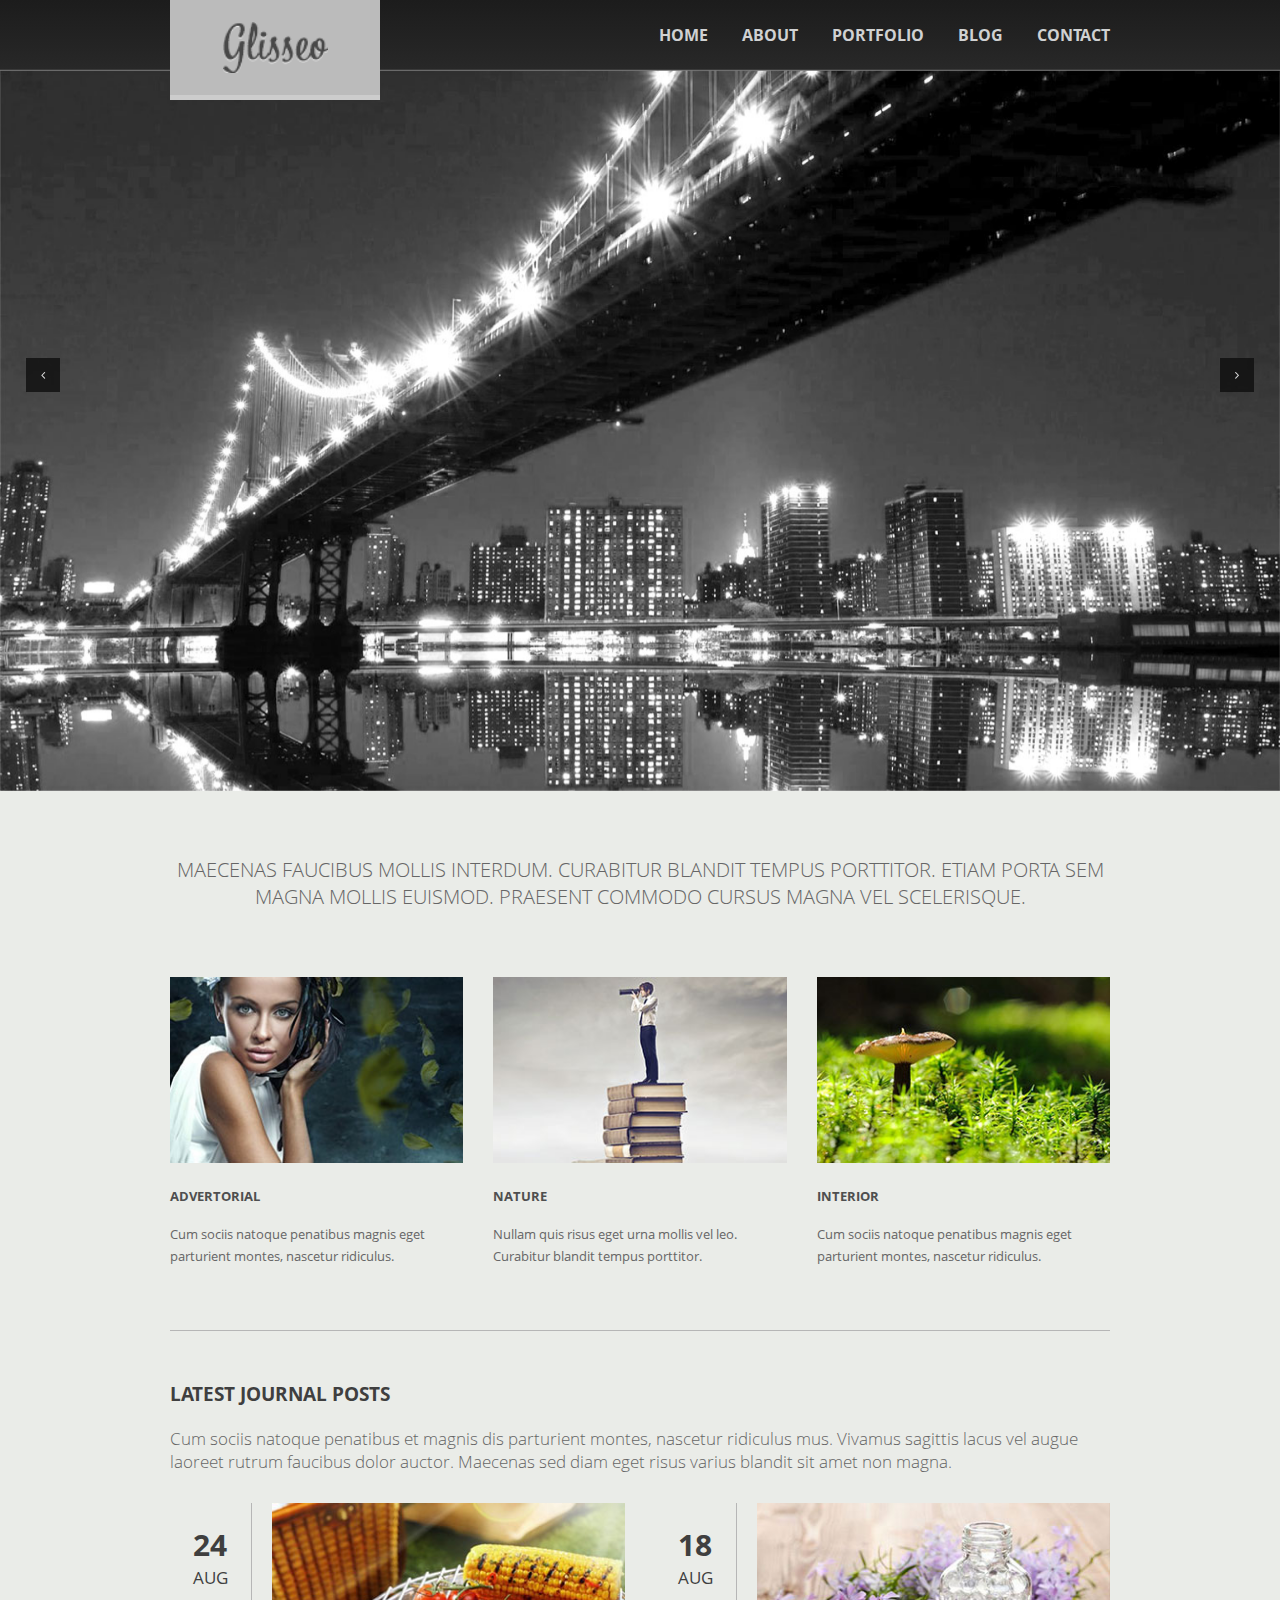
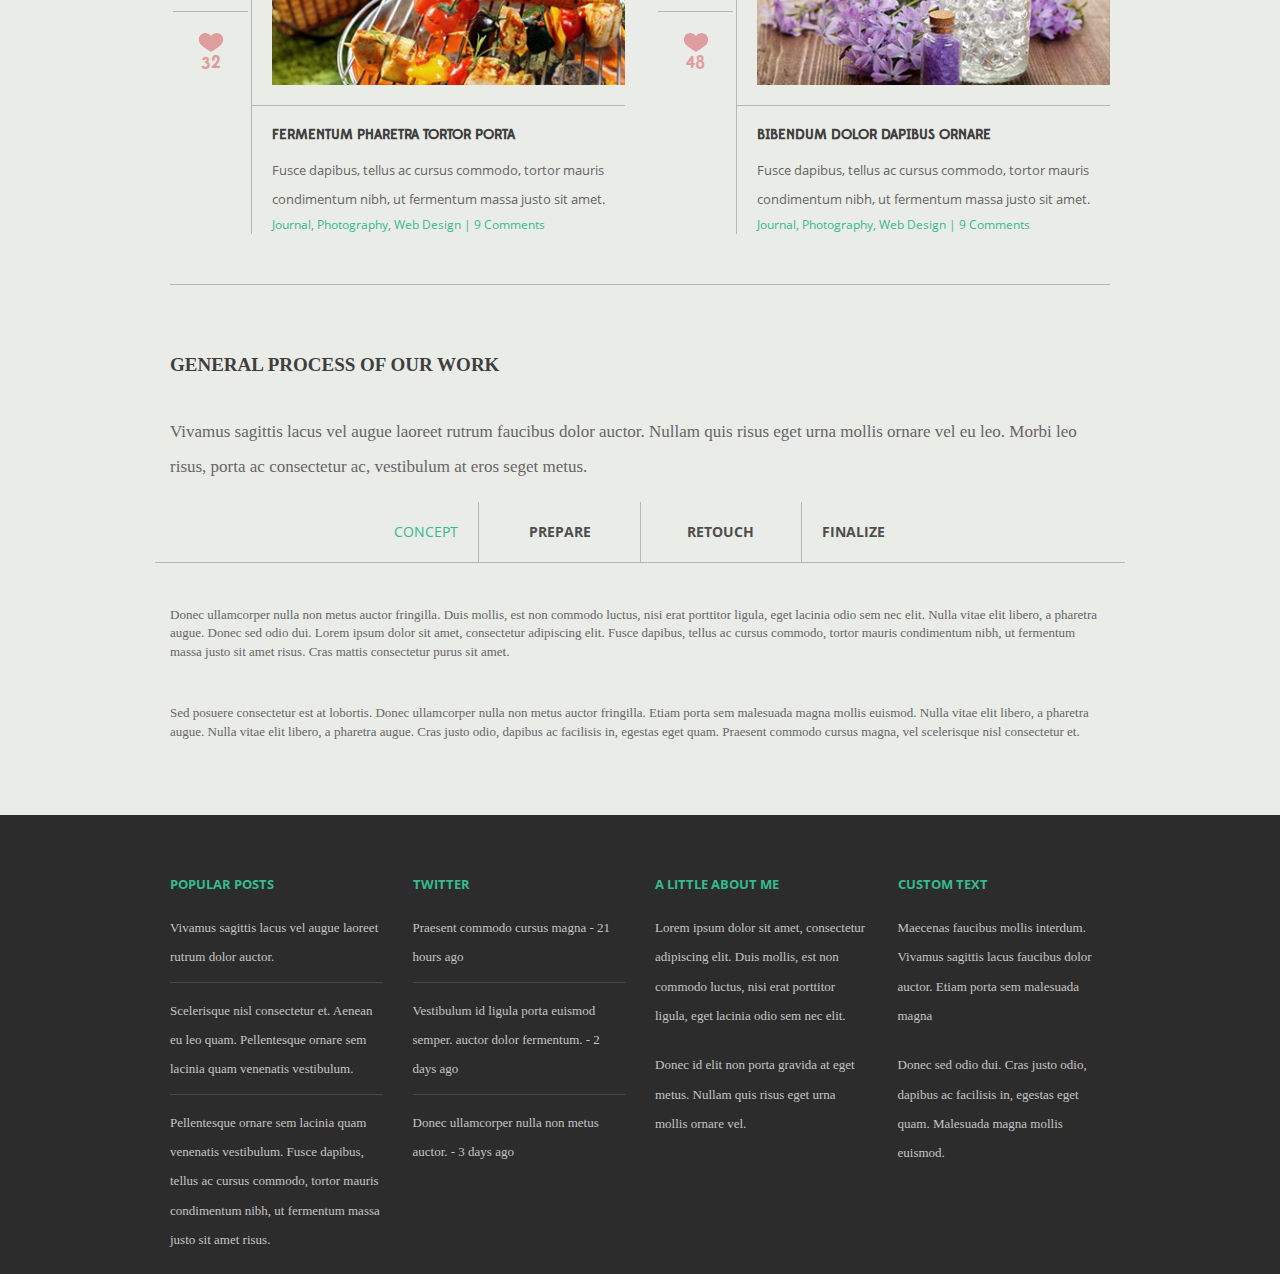
<file: index.html>
<!DOCTYPE html>
<!--[if lt IE 7]><html lang="ru" class="lt-ie9 lt-ie8 lt-ie7"><![endif]-->
<!--[if IE 7]><html lang="ru" class="lt-ie9 lt-ie8"><![endif]-->
<!--[if IE 8]><html lang="ru" class="lt-ie9"><![endif]-->
<!--[if gt IE 8]><!-->
<!--<![endif]-->
<html lang="en">
 <head>
<meta charset="utf-8" />
	<title>Заголовок</title>
	<meta name="description" content="" />
	<meta http-equiv="X-UA-Compatible" content="IE=edge" />
	<meta name="viewport" content="width=device-width, initial-scale=1.0" />
	<link rel="shortcut icon" href="favicon.png" />
	<link rel="stylesheet" href="libs/bootstrap/bootstrap-grid-3.3.1.min.css" />
	<link rel="stylesheet" href="libs/font-awesome-4.2.0/css/font-awesome.min.css" />
	<link rel="stylesheet" href="libs/fancybox/jquery.fancybox.css" />
	<link rel="stylesheet" href="libs/owl-carousel/owl.carousel.css" />
	<link rel="stylesheet" href="libs/countdown/jquery.countdown.css" />
	<link rel="stylesheet" href="css/fonts.css" />
	<link rel="stylesheet" href="css/style.css" />
	<link rel="stylesheet" href="css/media.css" />

	<!-- [if lt IE 9]> <script src="//html5shiv.googlecode.com/svn/
	trunk/html5.js"></script> <![endif]-->

</head>
<body>
	<header>
		<nav class="top_line">
			<div class="container">
				<div class="row">
					<div class="col-md-12">
						<div class="logo_wr">
							<img src="img/logo.png" alt="alt" class="logo">
						</div>
						<button class="main_mnu_btn">
								<i class="fa fa-bars"></i>
						</button>
						<ul class="mnu_items">
							<li class="mnu_item item_btn"><a href="#">home</a></li>
							<li class="mnu_item item_btn"><a href="#">about</a></li>
							<li class="mnu_item item_btn">
								<a href="#">portfolio</a>
								<ul class="sum_mnu_items">
									<li class="sum_mnu_item">
										<a class="sub_menu_link" href="#">portfolio I</a></li>
									<li class="sum_mnu_item">
										<a class="sub_menu_link" href="#">portfolio II</a></li>
									<li class="sum_mnu_item">
										<a class="sub_menu_link" href="#">portfolio post I</a>
									</li>
									<li class="sum_mnu_item">
										<a class="sub_menu_link" href="#">portfolio post II</a>
									</li>
								</ul>
							</li>
							<li class="mnu_item item_btn"><a href="#">blog</a></li>
							<li class="mnu_item item_btn"><a href="#">contact</a></li>
						</ul>
					</div>
				</div>
			</div>
		</nav>
		<div class="slider_container">
			<div class="next_button"><i class="fa fa-angle-right"></i></div>
			<div class="prev_button"><i class="fa fa-angle-left"></i></div>
			<div class="carousel">
				<div class="slide_item"><img src="img/bridge.jpg" alt=""></div>
				<div class="slide_item"><img src="img/bridge.jpg" alt=""></div>
				<div class="slide_item"><img src="img/bridge.jpg" alt=""></div>
				<div class="slide_item"><img src="img/bridge.jpg" alt=""></div>
			</div>
		</div>
	</header>
	<section class="main_top">
		<div class="container">
			<div class="row">
				<div class="col-md-12">
					<h2>Maecenas faucibus mollis interdum. Curabitur blandit tempus porttitor. Etiam porta sem  magna mollis euismod. Praesent commodo cursus magna vel scelerisque.</h2>
				</div>
			</div>
		</div>
	</section>
	<section class="main_cnt">
		<div class="container">
			<div class="row">
				<div class="col-md-4">
					<div class="left_content">
						<img src="img/girl.jpg"  alt="">
						<p class="main_cnt_up">
							advertorial
						</p>
						<p>
							Cum sociis natoque penatibus magnis eget parturient montes, nascetur ridiculus.
						</p>
					</div>
				</div>
				<div class="col-md-4">
					<div class="center_content">
						<img src="img/boy.jpg"  alt="">
						<p class="main_cnt_up">
							nature
						</p>
						<p>
							Nullam quis risus eget urna mollis vel leo. Curabitur blandit tempus porttitor.
						</p>
					</div>
				</div>
				<div class="col-md-4">
					<div class="right_content">
						<img src="img/grib.jpg"  alt="">
						<p class="main_cnt_up">
							interior
						</p>
						<p>
							Cum sociis natoque penatibus magnis eget parturient montes, nascetur ridiculus.
						</p>
					</div>
				</div>
				<div class="col-md-12">
					<div class="line"></div>
				</div>
			</div>
		</div>
	</section>
	<section class="journal">
		<div class="container">
			<div class="row">
				<div class="col-md-12">
					<div class="journal_txt">
						<h2>Latest journal Posts</h2>
						<p>
							Cum sociis natoque penatibus et magnis dis parturient montes, nascetur ridiculus mus. Vivamus sagittis lacus vel augue laoreet rutrum faucibus dolor auctor. Maecenas sed diam eget risus varius blandit sit amet non magna.
						</p>
					</div>
				</div>
			</div>
			<div class="row">
				<div class="col-md-1">
					<div class="like_date">
						<div class="date">
								<span class="date_number">24</span> <br> aug
						</div>
						<div class="like">
							<span class="heart">
								<img src="img/heart.png" alt=""><br>
							</span>
							<span class="cnt">32</span>
						</div>
					</div>
				</div>
				<div class="col-md-5">
					<div class="left_blog">
						<div class="img_blog">
							<img src="img/corn.jpg" alt="">
						</div>
						<div class="content_blog">
							<h4>Fermentum Pharetra Tortor Porta</h4>
							<p>
								Fusce dapibus, tellus ac cursus commodo, tortor mauris condimentum nibh, ut fermentum massa justo sit amet.
							</p>
							<span class="small">
								Journal, Photography, Web Design | 9 Comments
							</span>
						</div>
					</div>
				</div>
				<div class="col-md-1">
					<div class="like_date">
						<div class="date">
							<span class="date_number">18</span> <br> aug
						</div>
						<div class="like">
							<span class="heart">
								<img src="img/heart.png" alt=""><br>
							</span>
							<span class="cnt">48</span>
						</div>
					</div>
				</div>
				<div class="col-md-5">
					<div class="right_blog">
						<div class="img_blog">
							<img src="img/flowers.jpg" alt="">
						</div>
						<div class="content_blog">
							<h4>
								BIBENDUM DOLOR DAPIBUS ORNARE
							</h4>
							<p>
							Fusce dapibus, tellus ac cursus commodo, tortor mauris condimentum nibh, ut fermentum massa justo sit amet.
							</p>
							<span class="small">
								Journal, Photography, Web Design | 9 Comments
							</span>
						</div>
					</div>
				</div>
			</div>
			<div class="row">
				<div class="col-md-12">
					<div class="line"></div>
				</div>
			</div>
		</div>
	</section>
	<section class="general_of_works">
		<div class="container">
			<div class="row">
				<div class="col-md-12">
					<h2>
						general process of our work
					</h2>
					<p>
						Vivamus sagittis lacus vel augue laoreet rutrum faucibus dolor auctor. Nullam quis risus eget urna mollis ornare vel eu leo. Morbi leo risus, porta ac consectetur ac, vestibulum at eros seget metus.
					</p>
				</div>
			</div>
			<div class="row">
				<div class="col-md-4 reset">
					<div class="concept"><a href="#" class="active">concept</a></div>
				</div>
				<div class="col-md-2 reset">
					<div class="prepare"><a href="#">prepare</a></div>
				</div>
				<div class="col-md-2 reset">
					<div class="retouch"><a href="#">retouch</a></div>
				</div>
				<div class="col-md-4 reset">
					<div class="finalize"><a href="#">finalize</a></div>
				</div>
			</div>
		</div>
	</section>
	<section class="content_foot">
		<div class="container">
			<div class="row">
				<div class="col-md-12">
					<p>
						Donec ullamcorper nulla non metus auctor fringilla. Duis mollis, est non commodo luctus, nisi erat porttitor ligula, eget lacinia odio sem nec elit. Nulla vitae elit libero, a pharetra augue. Donec sed odio dui. Lorem ipsum dolor sit amet, consectetur adipiscing elit. Fusce dapibus, tellus ac cursus commodo, tortor mauris condimentum nibh, ut fermentum massa justo sit amet risus. Cras mattis consectetur purus sit amet.
					</p>
					<p>
						Sed posuere consectetur est at lobortis. Donec ullamcorper nulla non metus auctor fringilla. Etiam porta sem malesuada magna mollis euismod. Nulla vitae elit libero, a pharetra augue. Nulla vitae elit libero, a pharetra augue. Cras justo odio, dapibus ac facilisis in, egestas eget quam. Praesent commodo cursus magna, vel scelerisque nisl consectetur et.
					</p>
				</div>
			</div>
		</div>
	</section>
	<footer class="down_footer">
		<div class="container">
			<div class="row">
				<div class="col-md-3">
					<h4>Popular Posts</h4>
					<p class="line_txt">
						Vivamus sagittis lacus vel augue laoreet rutrum dolor auctor.
					</p>
					<p class="line_txt">
						Scelerisque nisl consectetur et. Aenean eu leo quam. Pellentesque ornare sem lacinia quam venenatis vestibulum.
					</p>
					<p>
						Pellentesque ornare sem lacinia quam venenatis vestibulum. Fusce dapibus, tellus ac cursus commodo, tortor mauris condimentum nibh, ut fermentum massa justo sit amet risus.
					</p>
				</div>
				<div class="col-md-3">
					<h4>Twitter</h4>
					<p class="line_txt">
						Praesent commodo cursus magna - 21 hours ago
					</p>
					<p class="line_txt">
						Vestibulum id ligula porta euismod semper. auctor dolor fermentum. - 2 days ago
					</p>
					<p>
						Donec ullamcorper nulla non metus auctor. - 3 days ago
					</p>
				</div>
				<div class="col-md-3">
					<h4>A little about me</h4>
					<p>
						Lorem ipsum dolor sit amet, consectetur adipiscing elit. Duis mollis, est non commodo luctus, nisi erat porttitor ligula, eget lacinia odio sem nec elit.
					</p>
					<p>
						Donec id elit non porta gravida at eget metus. Nullam quis risus eget urna mollis ornare vel.
					</p>
				</div>
				<div class="col-md-3">
					<h4>Custom Text</h4>
					<p>
						Maecenas faucibus mollis interdum. Vivamus sagittis lacus  faucibus dolor auctor. Etiam porta sem malesuada magna
					</p>
					<p>
						Donec sed odio dui. Cras justo odio, dapibus ac facilisis in, egestas eget quam. Malesuada magna mollis euismod.
					</p>
				</div>
			</div>
		</div>
	</footer>
	<!--[if lt IE 9]>
	<script src="libs/html5shiv/es5-shim.min.js"></script>
	<script src="libs/html5shiv/html5shiv.min.js"></script>
	<script src="libs/html5shiv/html5shiv-printshiv.min.js"></script>
	<script src="libs/respond/respond.min.js"></script>
	<![endif]-->
<script src="libs/jquery/jquery-1.11.1.min.js"></script>
	<script src="libs/jquery-mousewheel/jquery.mousewheel.min.js"></script>
	<script src="libs/fancybox/jquery.fancybox.pack.js"></script>
	<script src="libs/waypoints/waypoints-1.6.2.min.js"></script>
	<script src="libs/scrollto/jquery.scrollTo.min.js"></script>
	<script src="libs/owl-carousel/owl.carousel.min.js"></script>
	<script src="libs/countdown/jquery.plugin.js"></script>
	<script src="libs/countdown/jquery.countdown.min.js"></script>
	<script src="libs/countdown/jquery.countdown-ru.js"></script>
	<script src="libs/landing-nav/navigation.js"></script>
	<script src="js/common.js"></script>
	<!-- Yandex.Metrika counter --><!-- /Yandex.Metrika counter -->
	<!-- Google Analytics counter --><!-- /Google Analytics counter -->
</body>
</html>
</file>
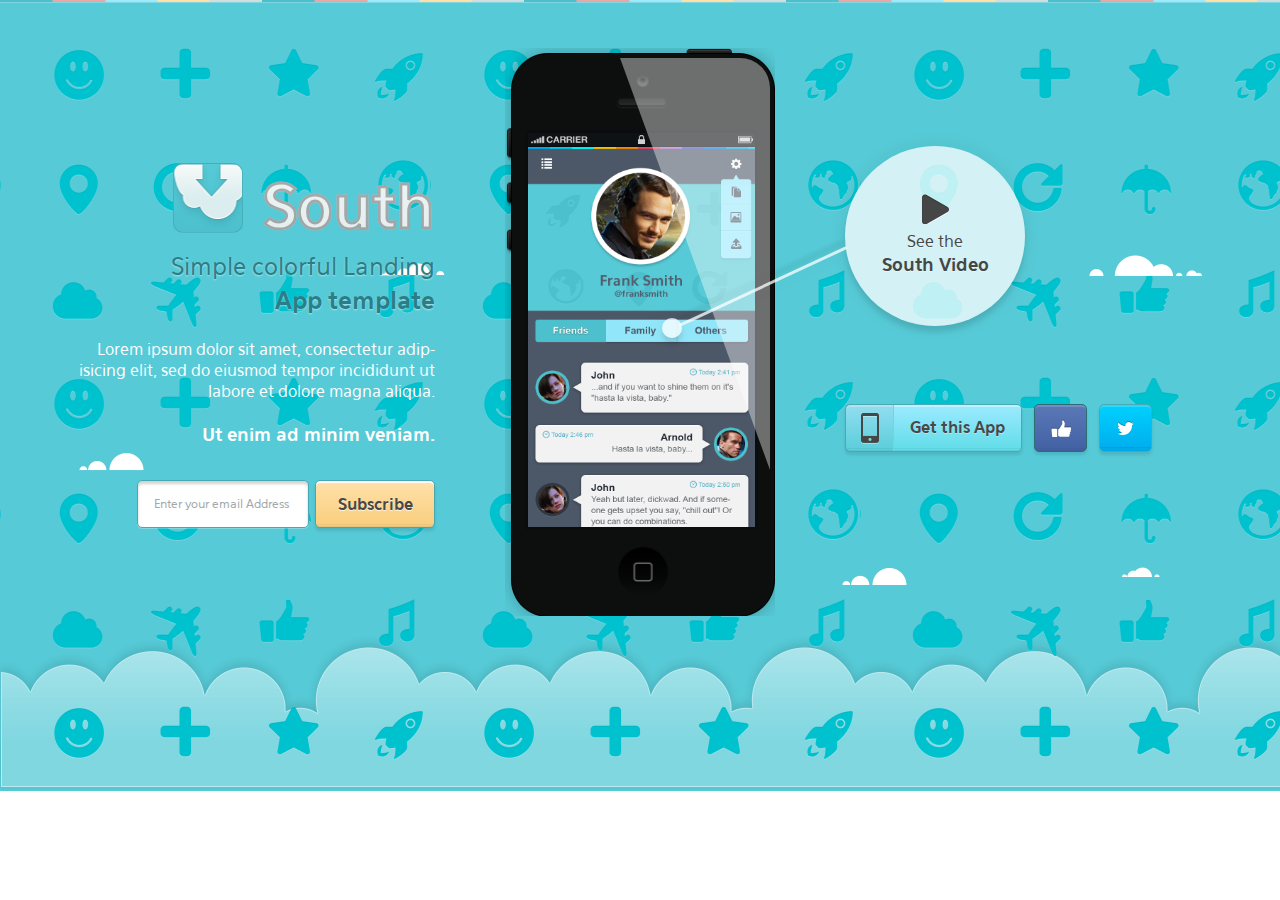
<file: mob_site/index.html>
<!DOCTYPE html>
<!--[if lt IE 7]><html lang="ru" class="lt-ie9 lt-ie8 lt-ie7"><![endif]-->
<!--[if IE 7]><html lang="ru" class="lt-ie9 lt-ie8"><![endif]-->
<!--[if IE 8]><html lang="ru" class="lt-ie9"><![endif]-->
<!--[if gt IE 8]><!-->
<html lang="ru">
<!--<![endif]-->
<head>
	<meta charset="utf-8" />
	<title>Заголовок</title>
	<meta name="description" content="" />
	<meta http-equiv="X-UA-Compatible" content="IE=edge" />
	<meta name="viewport" content="width=device-width, initial-scale=1.0" />
	<link rel="shortcut icon" href="favicon.png" />
	<link rel="stylesheet" href="libs/font-awesome-4.2.0/css/font-awesome.min.css" />
	<link rel="stylesheet" href="css/my_grid.css">
	<link rel="stylesheet" href="css/fonts.css" />
	<link rel="stylesheet" href="css/main.css" />
	<link rel="stylesheet" href="css/media.css" />
</head>
<body>
	<header class="top_head clearfix">
		<div class="top_line"></div>
		<div class="header_content_box">
			<div class="container">
				<div class="row clearfix">
					<div class="col-md-4">
						<div class="text_header clearfix">
							<h1>
								South
							</h1>
							<a href="#" class="dwn_box"></a>
						</div>
						<div class="header_descr">
							<h3>Simple colorful Landing</h3>
							<span>App template</span>
							<p>Lorem ipsum dolor sit amet, consectetur adip- isicing elit, sed do eiusmod tempor incididunt ut labore et dolore magna aliqua. </p>
							<div class="minim">
								Ut enim ad minim veniam.
							</div>
						</div>
						<form action="#" name="form" class="my_form clearfix">
							<input type="submit" value="Subscribe">
							<input type="text" placeholder="Enter your email Address">
						</form>
					</div>
					<div class="col-md-4">
						<div class="iphone_wr">
							<div class="glade_wr">
								<div class="glade"></div>
							</div>
							<div class="phone_content">
								<img src="img/app_img.jpg" alt="">
							</div>
						</div>
					</div>
					<div class="col-md-4">
						<a href="#" class="big_circle">
							<span class="wr_spans">
								<span class="play"></span><br>
								<span class="go_play">
									See the
								</span><br>
								<span class="go_play_bold">
									South Video
								</span>
							</span>
						</a>
						<div class="links_wr clearfix">
							<a href="" class="get_app clearfix">
								<span class="phone"></span>
								<span class="get_app_txt">
									Get this App
								</span>
							</a>
							<a href="" class="fc"></a>
							<a href="" class="twitt"></a>
						</div>
					</div>
				</div>
			</div>
		</div>
	</header>
	<!--[if lt IE 9]>
	<script src="libs/html5shiv/es5-shim.min.js"></script>
	<script src="libs/html5shiv/html5shiv.min.js"></script>
	<script src="libs/html5shiv/html5shiv-printshiv.min.js"></script>
	<script src="libs/respond/respond.min.js"></script>
	<![endif]-->
	<script src="libs/jquery/jquery-2.1.3.min.js"></script>
	<script src="js/common.js"></script>
	<!-- Yandex.Metrika counter --><!-- /Yandex.Metrika counter -->
	<!-- Google Analytics counter --><!-- /Google Analytics counter -->
</body>
</html>
</file>
<file: css/fonts.css>
/* font-family: "RobotoRegular"; */
@font-face {
	font-family: "RobotoRegular";
	src: url("../fonts/RobotoRegular/RobotoRegular.eot");
	src: url("../fonts/RobotoRegular/RobotoRegular.eot?#iefix")format("embedded-opentype"),
	url("../fonts/RobotoRegular/RobotoRegular.woff") format("woff"),
	url("../fonts/RobotoRegular/RobotoRegular.ttf") format("truetype");
	font-style: normal;
	font-weight: normal;
}
/* font-family: "RobotoLight"; */
@font-face {
	font-family: "RobotoLight";
	src: url("../fonts/RobotoLight/RobotoLight.eot");
	src: url("../fonts/RobotoLight/RobotoLight.eot?#iefix")format("embedded-opentype"),
	url("../fonts/RobotoLight/RobotoLight.woff") format("woff"),
	url("../fonts/RobotoLight/RobotoLight.ttf") format("truetype");
	font-style: normal;
	font-weight: normal;
}
/* font-family: "RobotoMedium"; */
@font-face {
	font-family: "RobotoMedium";
	src: url("../fonts/RobotoMedium/RobotoMedium.eot");
	src: url("../fonts/RobotoMedium/RobotoMedium.eot?#iefix")format("embedded-opentype"),
	url("../fonts/RobotoMedium/RobotoMedium.woff") format("woff"),
	url("../fonts/RobotoMedium/RobotoMedium.ttf") format("truetype");
	font-style: normal;
	font-weight: normal;
}
/* font-family: "RobotoBold"; */
@font-face {
	font-family: "RobotoBold";
	src: url("../fonts/RobotoBold/RobotoBold.eot");
	src: url("../fonts/RobotoBold/RobotoBold.eot?#iefix")format("embedded-opentype"),
	url("../fonts/RobotoBold/RobotoBold.woff") format("woff"),
	url("../fonts/RobotoBold/RobotoBold.ttf") format("truetype");
	font-style: normal;
	font-weight: normal;
}
/* font-family: "OpenSansRegular"; */
@font-face {
    font-family: "OpenSansRegular";
    src: url("../fonts/OpenSansRegular/OpenSansRegular.eot");
    src: url("../fonts/OpenSansRegular/OpenSansRegular.eot?#iefix")format("embedded-opentype"),
    url("../fonts/OpenSansRegular/OpenSansRegular.woff") format("woff"),
    url("../fonts/OpenSansRegular/OpenSansRegular.ttf") format("truetype");
    font-style: normal;
    font-weight: normal;
}
/* font-family: "OpenSansLight"; */
@font-face {
    font-family: "OpenSansLight";
    src: url("../fonts/OpenSansLight/OpenSansLight.eot");
    src: url("../fonts/OpenSansLight/OpenSansLight.eot?#iefix")format("embedded-opentype"),
    url("../fonts/OpenSansLight/OpenSansLight.woff") format("woff"),
    url("../fonts/OpenSansLight/OpenSansLight.ttf") format("truetype");
    font-style: normal;
    font-weight: normal;
}
/* font-family: "OpenSansItalic"; */
@font-face {
    font-family: "OpenSansItalic";
    src: url("../fonts/OpenSansItalic/OpenSansItalic.eot");
    src: url("../fonts/OpenSansItalic/OpenSansItalic.eot?#iefix")format("embedded-opentype"),
    url("../fonts/OpenSansItalic/OpenSansItalic.woff") format("woff"),
    url("../fonts/OpenSansItalic/OpenSansItalic.ttf") format("truetype");
    font-style: normal;
    font-weight: normal;
}
/* font-family: "OpenSansBold"; */
@font-face {
    font-family: "OpenSansBold";
    src: url("../fonts/OpenSansBold/OpenSansBold.eot");
    src: url("../fonts/OpenSansBold/OpenSansBold.eot?#iefix")format("embedded-opentype"),
    url("../fonts/OpenSansBold/OpenSansBold.woff") format("woff"),
    url("../fonts/OpenSansBold/OpenSansBold.ttf") format("truetype");
    font-style: normal;
    font-weight: normal;
}
/* font-family: "OpenSansExtraBold"; */
@font-face {
    font-family: "OpenSansExtraBold";
    src: url("../fonts/OpenSansExtraBold/OpenSansExtraBold.eot");
    src: url("../fonts/OpenSansExtraBold/OpenSansExtraBold.eot?#iefix")format("embedded-opentype"),
    url("../fonts/OpenSansExtraBold/OpenSansExtraBold.woff") format("woff"),
    url("../fonts/OpenSansExtraBold/OpenSansExtraBold.ttf") format("truetype");
    font-style: normal;
    font-weight: normal;
}
/* font-family: "OpenSansExtraBoldItalic"; */
@font-face {
    font-family: "OpenSansExtraBoldItalic";
    src: url("../fonts/OpenSansExtraBoldItalic/OpenSansExtraBoldItalic.eot");
    src: url("../fonts/OpenSansExtraBoldItalic/OpenSansExtraBoldItalic.eot?#iefix")format("embedded-opentype"),
    url("../fonts/OpenSansExtraBoldItalic/OpenSansExtraBoldItalic.woff") format("woff"),
    url("../fonts/OpenSansExtraBoldItalic/OpenSansExtraBoldItalic.ttf") format("truetype");
    font-style: normal;
    font-weight: normal;
}
/* font-family: "OpenSansBoldItalic"; */
@font-face {
    font-family: "OpenSansBoldItalic";
    src: url("../fonts/OpenSansBoldItalic/OpenSansBoldItalic.eot");
    src: url("../fonts/OpenSansBoldItalic/OpenSansBoldItalic.eot?#iefix")format("embedded-opentype"),
    url("../fonts/OpenSansBoldItalic/OpenSansBoldItalic.woff") format("woff"),
    url("../fonts/OpenSansBoldItalic/OpenSansBoldItalic.ttf") format("truetype");
    font-style: normal;
    font-weight: normal;
}
/* font-family: "OpenSansRegularItalic"; */
@font-face {
    font-family: "OpenSansRegularItalic";
    src: url("../fonts/OpenSansRegularItalic/OpenSansRegularItalic.eot");
    src: url("../fonts/OpenSansRegularItalic/OpenSansRegularItalic.eot?#iefix")format("embedded-opentype"),
    url("../fonts/OpenSansRegularItalic/OpenSansRegularItalic.woff") format("woff"),
    url("../fonts/OpenSansRegularItalic/OpenSansRegularItalic.ttf") format("truetype");
    font-style: normal;
    font-weight: normal;
}
/* font-family: "OpenSansSemiBold"; */
@font-face {
    font-family: "OpenSansSemiBold";
    src: url("../fonts/OpenSansSemiBold/OpenSansSemiBold.eot");
    src: url("../fonts/OpenSansSemiBold/OpenSansSemiBold.eot?#iefix")format("embedded-opentype"),
    url("../fonts/OpenSansSemiBold/OpenSansSemiBold.woff") format("woff"),
    url("../fonts/OpenSansSemiBold/OpenSansSemiBold.ttf") format("truetype");
    font-style: normal;
    font-weight: normal;
}
/* font-family: "OpenSansSemiBoldItalic"; */
@font-face {
    font-family: "OpenSansSemiBoldItalic";
    src: url("../fonts/OpenSansSemiBoldItalic/OpenSansSemiBoldItalic.eot");
    src: url("../fonts/OpenSansSemiBoldItalic/OpenSansSemiBoldItalic.eot?#iefix")format("embedded-opentype"),
    url("../fonts/OpenSansSemiBoldItalic/OpenSansSemiBoldItalic.woff") format("woff"),
    url("../fonts/OpenSansSemiBoldItalic/OpenSansSemiBoldItalic.ttf") format("truetype");
    font-style: normal;
    font-weight: normal;
}
@font-face {
    font-family: "Edmondsans-Bold";
   src: url("../fonts/Bold/Edmondsans-Bold.otf") format("truetype");
    font-style: normal;
    font-weight: normal;
}
@font-face {
    font-family: "Edmondsans-Regular";
   src: url("../fonts/Bold/Edmondsans-Regular.otf") format("truetype");
    font-style: normal;
    font-weight: normal;
}
@font-face {
    font-family: "Edmondsans-Medium";
   src: url("../fonts/Bold/Edmondsans-Medium.otf") format("truetype");
    font-style: normal;
    font-weight: normal;
}
</file>
<file: css/media.css>
/*==========  Desktop First Method  ==========*/

/* Large Devices, Wide Screens */
@media only screen and (max-width : 1200px) {

}

/* Medium Devices, Desktops */
@media only screen and (max-width : 991px) {
	/*таблица*/
	.like_date{
	text-align: center;
	float: none;
	margin: 0;
	padding-left: 0.24em;
	clear: both;
	}
	.left_blog, .right_blog {
		float:right;
		border-left: none;
		margin:0px ;
		padding: 0px;
		-webkit-box-sizing: border-box;
		-moz-box-sizing: border-box;
		box-sizing: border-box;
	}
	.left_blog .img_blog img,
	.right_blog .img_blog img{
		display: block;
		padding-left: 0px;
		padding-bottom: 20px;
		border-bottom: 1px solid #b6b6b6;
		width: 100%;
	}
	.left_blog .content_blog h4,
	.right_blog .content_blog h4{
		text-align: justify;
		padding-bottom: 10px;
		margin: 0;
		font-family: "Edmondsans-Medium";
		font-size: 14px;
		text-transform: uppercase;
		color: #3f3f3f;
	}
	.content_blog{
		padding-top: 20px;
		padding-left: 0px;
	}
	.left_blog .content_blog p,
	.right_blog .content_blog p{
		text-align: justify;
		font-family: "OpenSansRegular";
		font-size: 13px;
		line-height: 22pt;
		color: #666666;
	}

	.content_blog .small{
		color: #35ba90;
		font-family: "OpenSansRegular";
		font-size: 12px;
	}
	/*текст сверху*/
	.top_txt_down.top_txt{
		margin-top: 220px;
	}
	.top_txt{
	margin: 40px auto;
	color: #878787;
	float: none;
	}
	.top_txt p{
	font-family: "OpenSansLight";
	font-size: 15pt;
	background-color: rgba(17, 17, 17, .8);
	padding: 15px;
	text-align: center;
	margin-bottom: 3px;
	}
	p.up{
		font-size: 15pt;
		text-transform: uppercase;
	}
	/*заголовок топ*/
	.main_top h2{
		font-family: "OpenSansLight";
		font-size: 15pt;
		font-weight: normal;
		text-transform: uppercase;
		color: #666666;
		line-height: 20pt;
		text-align: center;
	}
	/*меню сверху*/
	.mnu_items{
		display: none;
		float: right;
		list-style-type: none;
		text-align: center;
		padding: 0;
		margin: 0;
		position: absolute;
		left: 0px;
		width: 100%;
		top: 80px;
		border-radius: 5px;
		background-color: rgba(17, 17, 17, .5);
		z-index: 16;
	}
	.mnu_items li{
		display: inline-block;
		margin: 0;
		padding: 0px;
		text-transform: uppercase;
	}

	.mnu_items .mnu_item a{
		display: block;
		margin: 0;
		padding: 20px;
		line-height: 40px;
		color: #d0d1d2;
		font-weight: bold;
		text-decoration: none;
		font-family: "OpenSansBold";
		font-size: 16px;
	}
	.mnu_items li.mnu_item a:hover,
	.mnu_items li.mnu_item a:active{
	background-color: #fff;
	color: #1f1f1f;
	}

	/*подменю сверху*/
	.sum_mnu_items{
	opacity: 0;
	position: absolute;
	background: #c7c7c7;
	left: 0;
	padding: 0;
	margin: 0;
	list-style-type: none;
	z-index: 20;
	min-width: 200px;
	border-radius: 5px;
	top: -9999em;
	-webkit-transition: 0.5s opacity;
	-o-transition: 0.5s opacity;
	transition: 0.5s opacity;
}
	/******************************/
	.sum_mnu_item a.sub_menu_link{
	display:block;
	padding-left: 10px;
	border-top: 1px solid #929292;
	font-family: "OpenSansBold";
	color: #3b3b3b;
	}
	.sum_mnu_item a.sub_menu_link:hover{
	background-color: #d5d5d5;
	color: #3b3b3b;
	}
	.mnu_items li.mnu_item:first-child a{
		padding-left: 20px;
	}
	.main_mnu_btn{
		margin-top: 10px;
		float: right;
	}
	/*************************************/
	/*posts sverhu*/
	.left_content, .center_content,
	.right_content{
	margin-top: 50px;
	padding: 0;
	border-bottom: 1px solid #b6b6b6;
	-webkit-box-sizing: border-box;
	-moz-box-sizing: border-box;
	box-sizing: border-box;
	}
	.right_content{
		border-bottom: none;
	}
	.left_content{
		margin-top: 0px;
	}
	/*меню снизу */
	.min{/*class for min menu bottom*/
		width: 100%;
	}
	.prepare, .retouch{
	border-left: none;
	text-align: center;
	border-bottom: 1px solid #b6b6b6;
	margin: 0;
	}
	.concept{
		border-bottom: 1px solid #b6b6b6;
		margin: 0;
		text-align: center;
	}
	.finalize{
		border-bottom: 1px solid #b6b6b6;
		margin: 0;
		text-align: center;
	}
	.retouch{
		border-right: none;
	}

}
@media only screen and (max-width : 960px) {


/* Small Devices, Tablets */
@media only screen and (max-width : 768px) {
	/*меню сверху*/
	.mnu_items{
		display: none;
		float: right;
		list-style-type: none;
		text-align: center;
		padding: 0;
		margin: 0;
		position: absolute;
		left: -2px;
		width: 100%;
		top: 80px;
		border-radius: 5px;
		background-color: rgba(17, 17, 17, .5);
		z-index: 16;
	}
	.mnu_items li{
		display: block;
		margin: 0;
		padding: 0;
		text-transform: uppercase;
	}
	.mnu_items .mnu_item a{
		display: block;
		margin: 0;
		padding: 0;
		line-height: 40px;
		color: #d0d1d2;
		font-weight: bold;
		text-decoration: none;
		padding-left: 0px;
		font-family: "OpenSansBold";
		font-size: 16px;
	}
	.mnu_items li a:hover,
	.mnu_items li a:active{
	background-color: #fff;
	color: #1f1f1f;
	}

	/*подменю сверху*/
	.sum_mnu_items{
	opacity: none;
	display: none;
	position: relative;
	background: #c7c7c7;
	left: 0;
	padding: 0;
	margin: 0;
	list-style-type: none;
	z-index: 20;
	min-width: 200px;
	border-radius: 5px;
	top: -9999em;
	-webkit-transition: 0.5s opacity;
	-o-transition: 0.5s opacity;
	transition: 0.5s opacity;
}
	/******************************/
	.sum_mnu_item a.sub_menu_link{
	display:block;
	padding-left: 10px;
	border-top: 1px solid #929292;
	font-family: "OpenSansBold";
	color: #3b3b3b;
	}
	.sum_mnu_item a.sub_menu_link:hover{
	background-color: #d5d5d5;
	color: #3b3b3b;
	}

	/*******/
	.mnu_items li.mnu_item:first-child a{
		padding-left: 0px;
	}

	.main_mnu_btn{
		margin-top: 10px;
		float: right;
	}
}

/* Extra Small Devices, Phones */
@media only screen and (max-width : 480px) {

}

/* Custom, iPhone Retina */
@media only screen and (max-width : 240px) {
	.logo_wr{
	position: absolute;
	float: left;
	background-color: #bbb;
	width: 100px;
	border-bottom: 5px solid #ccc;
	height: 85px;
	z-index: 10;
	}
	.logo{
	width: 80%;
	height: auto;
	display: block;
	margin: 23px auto;
	}
}


/*==========  Mobile First Method  ==========*/

/* Custom, iPhone Retina */
@media only screen and (min-width : 320px) {

}

/* Extra Small Devices, Phones */
@media only screen and (min-width : 480px) {

}

/* Small Devices, Tablets */
@media only screen and (min-width : 768px) {

}

/* Medium Devices, Desktops */
@media only screen and (min-width: 991px){

}
 /* Large Devices, Wide Screens */
@media only screen and (min-width : 1200px) {

}
</file>
<file: mob_site/css/my_grid.css>
html
{
	font-family: sans-serif;
	-ms-text-size-adjust: 100%;
	-webkit-text-size-adjust: 100%;
}
body
{
	margin: 0;
}
article,aside,details,figcaption,figure,footer,header,hgroup,main,menu,nav,section,summary
{
	display: block;
}
audio,canvas,progress,video
{
	display: inline-block;
	vertical-align: baseline;
}
audio:not([controls])
{
	display: none;
	height: 0;
}
[hidden],template{
	display: none;
}
a
{
	background-color: transparent;
}
a:active,a:hover
{
	outline: 0;
}
abbr[title]
{
	border-bottom: 1px dotted;
}
b,strong
{
	font-weight: bold;
}
dfn
{
	font-style: italic;
}
h1
{
	font-size: 2em;
	margin: 0.67em 0;
}
mark
{
	background: #ff0;
	color: #000;
}
small
{
	font-size: 80%;
}
sub,sup
{
	font-size: 75%;
	line-height: 0;
	position: relative;
	vertical-align: baseline;
}
sup
{
	top: -0.5em;
}
sub
{
	bottom: -0.25em;
}
img
{
	border: 0;
}
svg:not(:root)
{
	overflow: hidden;
}
figure
{
	margin: 1em 40px;
}
hr
{
	box-sizing: content-box;
	height: 0;
	-moz-box-sizing: content-box;
	-webkit-box-sizing: content-box;
}
pre
{
	overflow: auto;
}
code,kbd,pre,samp
{
	font-family: monospace, monospace;
	font-size: 1em;
}
button,input,optgroup,select,textarea
{
	color: inherit;
	font: inherit;
	margin: 0;
}
button
{
	overflow: visible;
}
button,select
{
	text-transform: none;
}
button,html input[type="button"],input[type="reset"],input[type="submit"]
{
	cursor: pointer;
	-webkit-appearance: button;
}
button[disabled],html input[disabled]
{
	cursor: default;
}
button::-moz-focus-inner,input::-moz-focus-inner
{
	border: 0;
	padding: 0;
}
input
{
	line-height: normal;
}
input[type="checkbox"],input[type="radio"]
{
	box-sizing: border-box;
	-moz-box-sizing: border-box;
	padding: 0;
	-webkit-box-sizing: border-box;
}
input[type="number"]::-webkit-inner-spin-button,input[type="number"]::-webkit-outer-spin-button
{
	height: auto;
}
input[type="search"]
{
	box-sizing: content-box;
	-moz-box-sizing: content-box;
	-webkit-appearance: textfield;
	-webkit-box-sizing: content-box;
}
input[type="search"]::-webkit-search-cancel-button,input[type="search"]::-webkit-search-decoration
{
	-webkit-appearance: none;
}
fieldset
{
	border: 1px solid #c0c0c0;
	margin: 0 2px;
	padding: 0.35em 0.625em 0.75em;
}
legend
{
	border: 0;
	padding: 0;
}
textarea
{
	overflow: auto;
}
optgroup
{
	font-weight: bold;
}
table
{
	border-collapse: collapse;
	border-spacing: 0;
}
td,th
{
	padding: 0;
}
*
{
	box-sizing: border-box;
	-moz-box-sizing: border-box;
	-webkit-box-sizing: border-box;
}
*:before,*:after
{
	box-sizing: border-box;
	-moz-box-sizing: border-box;
	-webkit-box-sizing: border-box;
}
html
{
	font-size: 10px;
	-webkit-tap-highlight-color: rgba(0,0,0,0);
}
body
{
	background-color: #fff;
	color: #333;
	font-family: "Helvetica Neue",Helvetica,Arial,sans-serif;
	font-size: 14px;
	line-height: 1.42857143;
}
input,button,select,textarea
{
	font-family: inherit;
	font-size: inherit;
	line-height: inherit;
}
a
{
	color: #337ab7;
	text-decoration: none;
}
a:focus
{
	outline: 5px auto -webkit-focus-ring-color;
	outline: thin dotted;
	outline-offset: -2px;
}
figure
{
	margin: 0;
}
img
{
	vertical-align: middle;
}
.container
{
	margin-left: auto;
	margin-right: auto;
	padding-left: 10px;
	padding-right: 10px;
}
@media (min-width:768px){
	.container
	{
		width: 750px;
	}
}
@media (min-width:992px){
	.container
	{
		width: 960px;
	}
}
@media (min-width:1200px)
{
	.container
	{
		width: 1170px;
	}
}
.container-fluid
{
	margin-left: auto;
	margin-right: auto;
	padding-left: 15px;
	padding-right: 15px;
}
.row
{
	margin-left: -10px;
	margin-right: -10px;
}
.col-xs-1, .col-sm-1, .col-md-1, .col-lg-1, .col-xs-2, .col-sm-2, .col-md-2, .col-lg-2, .col-xs-3, .col-sm-3, .col-md-3, .col-lg-3, .col-xs-4, .col-sm-4, .col-md-4, .col-lg-4, .col-xs-5, .col-sm-5, .col-md-5, .col-lg-5, .col-xs-6, .col-sm-6, .col-md-6, .col-lg-6, .col-xs-7, .col-sm-7, .col-md-7, .col-lg-7, .col-xs-8, .col-sm-8, .col-md-8, .col-lg-8, .col-xs-9, .col-sm-9, .col-md-9, .col-lg-9, .col-xs-10, .col-sm-10, .col-md-10, .col-lg-10, .col-xs-11, .col-sm-11, .col-md-11, .col-lg-11, .col-xs-12, .col-sm-12, .col-md-12, .col-lg-12
{
	min-height: 1px;
	padding-left: 10px;
	padding-right: 10px;
	position: relative;
}
/*kolonki malenkie*/
.col-xs-1, .col-xs-2, .col-xs-3, .col-xs-4, .col-xs-5, .col-xs-6, .col-xs-7, .col-xs-8, .col-xs-9, .col-xs-10, .col-xs-11, .col-xs-12
{
	float: left;
}
.col-xs-12
{
	width: 100%;
}
.col-xs-11
{
	width: 91.66666667%;
}
.col-xs-10
{
	width: 83.33333333%;
}
.col-xs-9
{
	width: 75%;
}
.col-xs-8
{
	width: 66.66666667%;
}
.col-xs-7
{
	width: 58.33333333%;
}
.col-xs-6
{
	width: 50%;
}
.col-xs-5
{
	width: 41.66666667%;
}
.col-xs-4
{
	width: 33.33333333%;
}
.col-xs-3
{
	width: 25%;
}
.col-xs-2
{
	width: 16.66666667%;
}
.col-xs-1
{
	width: 8.33333333%;
}

/*kolonki malenkie 768px*/
@media (min-width:768px){
	.col-sm-1, .col-sm-2, .col-sm-3, .col-sm-4, .col-sm-5, .col-sm-6, .col-sm-7, .col-sm-8, .col-sm-9, .col-sm-10, .col-sm-11, .col-sm-12
	{
		float: left;
	}
	.col-sm-12
	{
		width: 100%;
	}
	.col-sm-11
	{
		width: 91.66666667%;
	}
	.col-sm-10
	{
		width: 83.33333333%;
	}
	.col-sm-9
	{
		width: 75%;
	}
	.col-sm-8
	{
		width: 66.66666667%;
	}
	.col-sm-7
	{
		width: 58.33333333%;
	}
	.col-sm-6
	{
		width: 50%;
	}
	.col-sm-5
	{
		width: 41.66666667%;
	}
	.col-sm-4
	{
		width: 33.33333333%;
	}
	.col-sm-3
	{
		width: 25%;
	}
	.col-sm-2
	{
		width: 16.66666667%;
	}
	.col-sm-1
	{
		width: 8.33333333%;
	}
}
    /*kolonki srednie 992px*/
    @media (min-width:992px){
	.col-md-1, .col-md-2, .col-md-3, .col-md-4, .col-md-5, .col-md-6, .col-md-7, .col-md-8, .col-md-9, .col-md-10, .col-md-11, .col-md-12
	{
		float: left;
	}
	.col-md-12
	{
		width: 100%;
	}
	.col-md-11
	{
		width: 91.66666667%;
	}
	.col-md-10
	{
		width: 83.33333333%;
	}
	.col-md-9
	{
		width: 75%;
	}
	.col-md-8
	{
		width: 66.66666667%;
	}
	.col-md-7
	{
		width: 58.33333333%;
	}
	.col-md-6
	{
		width: 50%;
	}
	.col-md-5
	{
		width: 41.66666667%;
	}
	.col-md-4
	{
		width: 33.33333333%;
	}
	.col-md-3
	{
		width: 25%;
	}
	.col-md-2
	{
		width: 16.66666667%;
	}
	.col-md-1
	{
		width: 8.33333333%;
	}
}
    /*ochen bolshie kolonki*/
        @media (min-width:1200px){
	.col-lg-1, .col-lg-2, .col-lg-3, .col-lg-4, .col-lg-5, .col-lg-6, .col-lg-7, .col-lg-8, .col-lg-9, .col-lg-10, .col-lg-11, .col-lg-12
	{
		float: left;
	}
	.col-lg-12
	{
		width: 100%;
	}
	.col-lg-11
	{
		width: 91.66666667%;
	}
	.col-lg-10
	{
		width: 83.33333333%;
	}
	.col-lg-9
	{
		width: 75%;
	}
	.col-lg-8
	{
		width: 66.66666667%;
	}
	.col-lg-7
	{
		width: 58.33333333%;
	}
	.col-lg-6
	{
		width: 50%;
	}
	.col-lg-5
	{
		width: 41.66666667%;
	}
	.col-lg-4
	{
		width: 33.33333333%;
	}
	.col-lg-3
	{
		width: 25%;
	}
	.col-lg-2
	{
		width: 16.66666667%;
	}
	.col-lg-1
	{
		width: 8.33333333%;
	}
}
.clearfix:before,.clearfix:after,.container:before,.container:after,.container-fluid:before,.container-fluid:after,.row:before,.row:after
{
	content: " ";
	display: table;
}
.clearfix:after,.container:after,.container-fluid:after,.row:after
{
	clear: both;
}
</file>
<file: mob_site/css/fonts.css>
/* font-family: "RobotoRegular"; */
@font-face {
  font-family: "RobotoRegular";
  src: url("../fonts/RobotoRegular/RobotoRegular.eot");
  src: url("../fonts/RobotoRegular/RobotoRegular.eot?#iefix") format("embedded-opentype"), url("../fonts/RobotoRegular/RobotoRegular.woff") format("woff"), url("../fonts/RobotoRegular/RobotoRegular.ttf") format("truetype");
  font-style: normal;
  font-weight: normal; }
/* font-family: "RobotoLight"; */
@font-face {
  font-family: "RobotoLight";
  src: url("../fonts/RobotoLight/RobotoLight.eot");
  src: url("../fonts/RobotoLight/RobotoLight.eot?#iefix") format("embedded-opentype"), url("../fonts/RobotoLight/RobotoLight.woff") format("woff"), url("../fonts/RobotoLight/RobotoLight.ttf") format("truetype");
  font-style: normal;
  font-weight: normal; }
/* font-family: "RobotoMedium"; */
@font-face {
  font-family: "RobotoMedium";
  src: url("../fonts/RobotoMedium/RobotoMedium.eot");
  src: url("../fonts/RobotoMedium/RobotoMedium.eot?#iefix") format("embedded-opentype"), url("../fonts/RobotoMedium/RobotoMedium.woff") format("woff"), url("../fonts/RobotoMedium/RobotoMedium.ttf") format("truetype");
  font-style: normal;
  font-weight: normal; }
/* font-family: "RobotoBold"; */
@font-face {
  font-family: "RobotoBold";
  src: url("../fonts/RobotoBold/RobotoBold.eot");
  src: url("../fonts/RobotoBold/RobotoBold.eot?#iefix") format("embedded-opentype"), url("../fonts/RobotoBold/RobotoBold.woff") format("woff"), url("../fonts/RobotoBold/RobotoBold.ttf") format("truetype");
  font-style: normal;
  font-weight: normal; }
/* font-family: "RalewayRegular"; */
@font-face {
  font-family: "RalewayRegular";
  src: url("../fonts/RalewayRegular/RalewayRegular.eot");
  src: url("../fonts/RalewayRegular/RalewayRegular.eot?#iefix") format("embedded-opentype"), url("../fonts/RalewayRegular/RalewayRegular.woff") format("woff"), url("../fonts/RalewayRegular/RalewayRegular.ttf") format("truetype");
  font-style: normal;
  font-weight: normal; }
/* font-family: "RalewayThin"; */
@font-face {
  font-family: "RalewayThin";
  src: url("../fonts/RalewayThin/RalewayThin.eot");
  src: url("../fonts/RalewayThin/RalewayThin.eot?#iefix") format("embedded-opentype"), url("../fonts/RalewayThin/RalewayThin.woff") format("woff"), url("../fonts/RalewayThin/RalewayThin.ttf") format("truetype");
  font-style: normal;
  font-weight: normal; }
/* font-family: "RalewayExtraLight"; */
@font-face {
  font-family: "RalewayExtraLight";
  src: url("../fonts/RalewayExtraLight/RalewayExtraLight.eot");
  src: url("../fonts/RalewayExtraLight/RalewayExtraLight.eot?#iefix") format("embedded-opentype"), url("../fonts/RalewayExtraLight/RalewayExtraLight.woff") format("woff"), url("../fonts/RalewayExtraLight/RalewayExtraLight.ttf") format("truetype");
  font-style: normal;
  font-weight: normal; }
/* font-family: "RalewayLight"; */
@font-face {
  font-family: "RalewayLight";
  src: url("../fonts/RalewayLight/RalewayLight.eot");
  src: url("../fonts/RalewayLight/RalewayLight.eot?#iefix") format("embedded-opentype"), url("../fonts/RalewayLight/RalewayLight.woff") format("woff"), url("../fonts/RalewayLight/RalewayLight.ttf") format("truetype");
  font-style: normal;
  font-weight: normal; }
/* font-family: "RalewayMedium"; */
@font-face {
  font-family: "RalewayMedium";
  src: url("../fonts/RalewayMedium/RalewayMedium.eot");
  src: url("../fonts/RalewayMedium/RalewayMedium.eot?#iefix") format("embedded-opentype"), url("../fonts/RalewayMedium/RalewayMedium.woff") format("woff"), url("../fonts/RalewayMedium/RalewayMedium.ttf") format("truetype");
  font-style: normal;
  font-weight: normal; }
/* font-family: "RalewaySemiBold"; */
@font-face {
  font-family: "RalewaySemiBold";
  src: url("../fonts/RalewaySemiBold/RalewaySemiBold.eot");
  src: url("../fonts/RalewaySemiBold/RalewaySemiBold.eot?#iefix") format("embedded-opentype"), url("../fonts/RalewaySemiBold/RalewaySemiBold.woff") format("woff"), url("../fonts/RalewaySemiBold/RalewaySemiBold.ttf") format("truetype");
  font-style: normal;
  font-weight: normal; }
/* font-family: "RalewayBold"; */
@font-face {
  font-family: "RalewayBold";
  src: url("../fonts/RalewayBold/RalewayBold.eot");
  src: url("../fonts/RalewayBold/RalewayBold.eot?#iefix") format("embedded-opentype"), url("../fonts/RalewayBold/RalewayBold.woff") format("woff"), url("../fonts/RalewayBold/RalewayBold.ttf") format("truetype");
  font-style: normal;
  font-weight: normal; }
/* font-family: "RalewayExtraBold"; */
@font-face {
  font-family: "RalewayExtraBold";
  src: url("../fonts/RalewayExtraBold/RalewayExtraBold.eot");
  src: url("../fonts/RalewayExtraBold/RalewayExtraBold.eot?#iefix") format("embedded-opentype"), url("../fonts/RalewayExtraBold/RalewayExtraBold.woff") format("woff"), url("../fonts/RalewayExtraBold/RalewayExtraBold.ttf") format("truetype");
  font-style: normal;
  font-weight: normal; }
/* font-family: "RalewayBlack"; */
@font-face {
  font-family: "RalewayBlack";
  src: url("../fonts/RalewayBlack/RalewayBlack.eot");
  src: url("../fonts/RalewayBlack/RalewayBlack.eot?#iefix") format("embedded-opentype"), url("../fonts/RalewayBlack/RalewayBlack.woff") format("woff"), url("../fonts/RalewayBlack/RalewayBlack.ttf") format("truetype");
  font-style: normal;
  font-weight: normal; }
/* font-family: "DroidSerifRegular"; */
@font-face {
  font-family: "DroidSerifRegular";
  src: url("../fonts/DroidSerifRegular/DroidSerifRegular.eot");
  src: url("../fonts/DroidSerifRegular/DroidSerifRegular.eot?#iefix") format("embedded-opentype"), url("../fonts/DroidSerifRegular/DroidSerifRegular.woff") format("woff"), url("../fonts/DroidSerifRegular/DroidSerifRegular.ttf") format("truetype");
  font-style: normal;
  font-weight: normal; }
/* font-family: "DroidSerifBold"; */
@font-face {
  font-family: "DroidSerifBold";
  src: url("../fonts/DroidSerifBold/DroidSerifBold.eot");
  src: url("../fonts/DroidSerifBold/DroidSerifBold.eot?#iefix") format("embedded-opentype"), url("../fonts/DroidSerifBold/DroidSerifBold.woff") format("woff"), url("../fonts/DroidSerifBold/DroidSerifBold.ttf") format("truetype");
  font-style: normal;
  font-weight: normal; }
/* font-family: "DroidSerifItalic"; */
@font-face {
  font-family: "DroidSerifItalic";
  src: url("../fonts/DroidSerifItalic/DroidSerifItalic.eot");
  src: url("../fonts/DroidSerifItalic/DroidSerifItalic.eot?#iefix") format("embedded-opentype"), url("../fonts/DroidSerifItalic/DroidSerifItalic.woff") format("woff"), url("../fonts/DroidSerifItalic/DroidSerifItalic.ttf") format("truetype");
  font-style: normal;
  font-weight: normal; }
/* font-family: "DroidSerifBoldItalic"; */
@font-face {
  font-family: "DroidSerifBoldItalic";
  src: url("../fonts/DroidSerifBoldItalic/DroidSerifBoldItalic.eot");
  src: url("../fonts/DroidSerifBoldItalic/DroidSerifBoldItalic.eot?#iefix") format("embedded-opentype"), url("../fonts/DroidSerifBoldItalic/DroidSerifBoldItalic.woff") format("woff"), url("../fonts/DroidSerifBoldItalic/DroidSerifBoldItalic.ttf") format("truetype");
  font-style: normal;
  font-weight: normal; }
@font-face {
  font-family: "Montserrat-Regular";
  src: url("../fonts/MontserratRegular/Montserrat-Regular.ttf") format("truetype");
  font-style: normal;
  font-weight: normal; }
@font-face {
  font-family: "Montserrat-Bold";
  src: url("../fonts/MontserratBold/Montserrat-Bold.ttf") format("truetype");
  font-style: normal;
  font-weight: normal; }
@font-face {
  font-family: "eauSansBold";
  src: url("../fonts/eauSansBold/eauSansBold.ttf") format("truetype");
  font-style: normal;
  font-weight: normal; }
@font-face {
  font-family: "eauSansBook";
  src: url("../fonts/eauSansBook/eau-sans-book.ttf") format("truetype");
  font-style: normal;
  font-weight: normal; }

/*# sourceMappingURL=fonts.css.map */
</file>
<file: mob_site/css/main.css>
*::-webkit-input-placeholder, *:-moz-placeholder, *::-moz-placeholder, *:-ms-input-placeholder {
  color: #666;
  opacity: 1; }

div {
  margin: 0;
  padding: 0; }

body {
  font-family: "RobotoRegular", sans-serif;
  font-size: 16px; }

.top_head {
  width: 100%;
  background: url(../img/back_clouds.png) #56cad6;
  background-position: left bottom;
  background-repeat: repeat-x;
  position: relative;
  z-index: 1;
  overflow: hidden; }
  .top_head .top_line {
    height: 3px;
    width: 100%;
    background-color: #4cc1cd;
    background: -webkit-repeating-linear-gradient(left, #4cc1cd 0px, #4cc1cd 52px, #eaa7a7 53px, #eaa7a7 105px, #9cebff 106px, #9cebff 157px, #ffe1a9 158px, #ffe1a9 209px, #d2dfe0 210px, #d2dfe0 262px);
    background: -moz-repeating-linear-gradient(left, #4cc1cd 0px, #4cc1cd 52px, #eaa7a7 53px, #eaa7a7 105px, #9cebff 106px, #9cebff 157px, #ffe1a9 158px, #ffe1a9 209px, #d2dfe0 210px, #d2dfe0 262px);
    background: -o-repeating-linear-gradient(left, #4cc1cd 0px, #4cc1cd 52px, #eaa7a7 53px, #eaa7a7 105px, #9cebff 106px, #9cebff 157px, #ffe1a9 158px, #ffe1a9 209px, #d2dfe0 210px, #d2dfe0 262px);
    float: left;
    border-bottom: 1px solid #80d7e0;
    -webkit-box-shadow: inset 0px -1px 1px -1px rgba(0, 0, 0, 0.12);
    -moz-box-shadow: inset 0px -1px 1px -1px rgba(0, 0, 0, 0.12);
    box-shadow: inset 0px -1px 1px -1px rgba(0, 0, 0, 0.12); }
  .top_head .header_content_box {
    margin-top: 48px;
    width: 100%;
    height: 100%;
    position: relative;
    z-index: -2;
    background: url(../img/clouds.png) no-repeat center center, url(../img/top_bg_icons.png) left top;
    padding-bottom: 175px; }
    .top_head .header_content_box .iphone_wr {
      width: 270px;
      height: 568px;
      margin: 0 auto;
      background: url(../img/iPhone.png) no-repeat center center;
      background-size: cover;
      padding: 82px 17px 82px 20px;
      position: relative; }
      .top_head .header_content_box .iphone_wr .glade_wr {
        width: 150px;
        height: 412px;
        overflow: hidden;
        border-radius: 0px 30px 0px 0px;
        position: absolute;
        top: 10px;
        right: 5px;
        background-color: transparent;
        z-index: 20; }
        .top_head .header_content_box .iphone_wr .glade_wr .glade {
          position: absolute;
          width: 0px;
          height: 0px;
          border-style: solid;
          border-width: 0 150px 412px 0;
          border-color: transparent rgba(255, 255, 255, 0.4) transparent transparent; }
      .top_head .header_content_box .iphone_wr .phone_content {
        width: 100%;
        height: 400px;
        margin: 0 auto;
        border: 3px solid #0b0c10;
        position: relative; }
        .top_head .header_content_box .iphone_wr .phone_content::before {
          content: '';
          display: block;
          width: 20px;
          height: 20px;
          border-radius: 50%;
          background-color: rgba(255, 255, 255, 0.75);
          -webkit-box-shadow: 0 0 20px rgba(0, 0, 0, 0.06), 0 6px 5px rgba(0, 0, 0, 0.1);
          -moz-box-shadow: 0 0 20px rgba(0, 0, 0, 0.06), 0 6px 5px rgba(0, 0, 0, 0.1);
          box-shadow: 0 0 20px rgba(0, 0, 0, 0.06), 0 6px 5px rgba(0, 0, 0, 0.1);
          position: absolute;
          bottom: 48%;
          right: 32%;
          z-index: 21; }
        .top_head .header_content_box .iphone_wr .phone_content img {
          display: block;
          width: 100%;
          height: 100%; }
    .top_head .header_content_box .text_header {
      margin-top: 115px;
      width: 100%;
      position: relative;
      z-index: 400; }
      .top_head .header_content_box .text_header h1 {
        margin: 0;
        padding: 0;
        float: right;
        text-align: right;
        font-family: "eauSansBold";
        background: -webkit-linear-gradient(bottom, #e2ebec, #f0f6f7);
        background: -moz-linear-gradient(bottom, #e2ebec, #f0f6f7);
        background: -o-linear-gradient(bottom, #e2ebec, #f0f6f7);
        -webkit-background-clip: text;
        font-size: 60px;
        font-weight: bold;
        color: transparent;
        -webkit-text-stroke: 1px rgba(0, 0, 0, 0.3); }
      .top_head .header_content_box .text_header .dwn_box {
        float: right;
        width: 70px;
        height: 70px;
        -webkit-border-radius: 10px;
        -moz-border-radius: 10px;
        border-radius: 10px;
        overflow: hidden;
        border: solid 1px rgba(0, 0, 0, 0.1);
        background: -webkit-linear-gradient(bottom, #4cc1cd, #56cad6);
        background: -moz-linear-gradient(bottom, #4cc1cd, #56cad6);
        background: -o-linear-gradient(bottom, #4cc1cd, #56cad6);
        display: block;
        position: relative;
        margin-right: 20px; }
        .top_head .header_content_box .text_header .dwn_box::after {
          content: '';
          display: block;
          position: absolute;
          width: 110%;
          height: 100%;
          background: url(../img/cloud.png) no-repeat top;
          top: -4px;
          left: 0; }
    .top_head .header_content_box .header_descr {
      width: 100%;
      height: 100%;
      text-align: right;
      color: #2b7e87; }
      .top_head .header_content_box .header_descr h3 {
        font-family: "eauSansBook";
        font-weight: normal;
        margin: 0;
        padding: 0;
        font-size: 24px;
        text-shadow: 0px 1px 2px rgba(255, 255, 255, 0.5); }
      .top_head .header_content_box .header_descr span {
        display: block;
        font-family: "eauSansBold";
        font-size: 24px;
        text-shadow: 0px 1px 2px rgba(255, 255, 255, 0.5); }
      .top_head .header_content_box .header_descr p {
        margin: 0;
        outline: 0;
        color: #fff;
        font-family: "eauSansBook";
        font-size: 16px;
        line-height: 21px;
        margin-top: 22px; }
      .top_head .header_content_box .header_descr .minim {
        margin-top: 22px;
        color: #fff;
        font-family: "eauSansBold";
        font-size: 18px;
        line-height: 21px; }
    .top_head .header_content_box .my_form {
      float: right;
      margin-top: 35px;
      width: 100%;
      text-align: right; }
      .top_head .header_content_box .my_form input[type="text"] {
        display: block;
        float: right;
        width: 172px;
        border: 1px solid #47a8b2;
        outline: none;
        height: 48px;
        padding: 0;
        margin-right: 6px;
        padding-left: 16px;
        border-radius: 5px;
        -webkit-box-shadow: 0 1px rgba(255, 255, 255, 0.25), inset 0 3px 3px rgba(0, 0, 0, 0.18);
        -moz-box-shadow: 0 1px rgba(255, 255, 255, 0.25), inset 0 3px 3px rgba(0, 0, 0, 0.18);
        box-shadow: 0 1px rgba(255, 255, 255, 0.25), inset 0 3px 3px rgba(0, 0, 0, 0.18);
        color: #a1a9aa;
        font-family: "eauSansBook";
        font-size: 12px; }
        .top_head .header_content_box .my_form input[type="text"]::-webkit-input-placeholder {
          color: #a1a9aa;
          font-family: "eauSansBook";
          font-size: 12px; }
      .top_head .header_content_box .my_form input[type="submit"] {
        display: block;
        float: right;
        padding: 0;
        height: 48px;
        width: 120px;
        border: solid 1px #47a8b2;
        outline: none;
        -webkit-border-radius: 5px;
        -moz-border-radius: 5px;
        border-radius: 5px;
        -webkit-box-shadow: 0 3px 3px rgba(0, 0, 0, 0.1), inset 0 2px #fff;
        -moz-box-shadow: 0 3px 3px rgba(0, 0, 0, 0.1), inset 0 2px #fff;
        box-shadow: 0 3px 3px rgba(0, 0, 0, 0.1), inset 0 2px #fff;
        background: -webkit-linear-gradient(bottom, #e1bb74, #f9cf81, #e1bb74 7%, #f9cf81 7%, #ffe1a9);
        background: -moz-linear-gradient(bottom, #e1bb74, #f9cf81, #e1bb74 7%, #f9cf81 7%, #ffe1a9);
        background: -o-linear-gradient(bottom, #e1bb74, #f9cf81, #e1bb74 7%, #f9cf81 7%, #ffe1a9);
        font-family: "eauSansBold";
        color: #484848;
        font-size: 16px;
        text-shadow: 0 1px rgba(255, 255, 255, 0.75); }
    .top_head .header_content_box .big_circle {
      display: table;
      text-align: center;
      position: relative;
      margin-top: 98px;
      width: 180px;
      height: 180px;
      -webkit-border-radius: 50%;
      -moz-border-radius: 50%;
      border-radius: 50%;
      background-color: rgba(255, 255, 255, 0.75);
      -webkit-box-shadow: 0 0 20px rgba(0, 0, 0, 0.06), 0 6px 5px rgba(0, 0, 0, 0.1);
      -moz-box-shadow: 0 0 20px rgba(0, 0, 0, 0.06), 0 6px 5px rgba(0, 0, 0, 0.1);
      box-shadow: 0 0 20px rgba(0, 0, 0, 0.06), 0 6px 5px rgba(0, 0, 0, 0.1);
      outline: none; }
      .top_head .header_content_box .big_circle::before {
        bottom: 38px;
        left: -174px;
        content: '';
        position: absolute;
        display: block;
        width: 184px;
        height: 3px;
        background-color: rgba(255, 255, 255, 0.75);
        -webkit-box-shadow: 0 0 20px rgba(0, 0, 0, 0.06), 0 6px 5px rgba(0, 0, 0, 0.1);
        -moz-box-shadow: 0 0 20px rgba(0, 0, 0, 0.06), 0 6px 5px rgba(0, 0, 0, 0.1);
        box-shadow: 0 0 20px rgba(0, 0, 0, 0.06), 0 6px 5px rgba(0, 0, 0, 0.1);
        transform: rotate(155deg); }
      .top_head .header_content_box .big_circle .wr_spans {
        display: table-cell;
        vertical-align: middle; }
        .top_head .header_content_box .big_circle .wr_spans .play {
          display: inline-block;
          width: 27px;
          height: 30px;
          background: url(../img/play_icon.png) no-repeat center top; }
        .top_head .header_content_box .big_circle .wr_spans .go_play {
          display: inline-block;
          font-size: 16px;
          font-family: "eauSansBook";
          color: #464646;
          text-shadow: 0 1px rgba(255, 255, 255, 0.35); }
        .top_head .header_content_box .big_circle .wr_spans .go_play_bold {
          display: inline-block;
          font-size: 18px;
          font-family: "eauSansBold";
          color: #464646;
          text-shadow: 0 1px rgba(255, 255, 255, 0.35); }
    .top_head .header_content_box .links_wr {
      width: 100%;
      margin-top: 78px; }
      .top_head .header_content_box .links_wr a {
        display: block;
        margin: 0;
        padding: 0;
        float: left;
        height: 48px;
        border: 1px solid #49aab5; }
      .top_head .header_content_box .links_wr .get_app {
        display: block;
        width: 177px;
        font-family: "eauSansBold";
        font-size: 16px;
        color: #484848;
        margin-right: 12px;
        text-shadow: 0 1px rgba(255, 255, 255, 0.35);
        -webkit-border-radius: 5px;
        -moz-border-radius: 5px;
        border-radius: 5px;
        background: -webkit-linear-gradient(bottom, #56cad6, #64dde9, #56cad6 7%, #64dde9 7%, #9cebff);
        background: -moz-linear-gradient(bottom, #56cad6, #64dde9, #56cad6 7%, #64dde9 7%, #9cebff);
        background: -o-linear-gradient(bottom, #56cad6, #64dde9, #56cad6 7%, #64dde9 7%, #9cebff);
        -webkit-box-shadow: 0 3px 3px rgba(0, 0, 0, 0.1), inset 0 2px rgba(255, 255, 255, 0.35);
        -moz-box-shadow: 0 3px 3px rgba(0, 0, 0, 0.1), inset 0 2px rgba(255, 255, 255, 0.35);
        box-shadow: 0 3px 3px rgba(0, 0, 0, 0.1), inset 0 2px rgba(255, 255, 255, 0.35); }
        .top_head .header_content_box .links_wr .get_app .phone {
          width: 48px;
          height: 100%;
          float: left;
          border-right: 1px solid #80cdde;
          background-color: rgba(0, 0, 0, 0.06);
          background-image: url(../img/phone_ico.png);
          background-repeat: no-repeat;
          background-position: center center; }
        .top_head .header_content_box .links_wr .get_app .get_app_txt {
          float: left;
          display: block;
          padding-top: 11px;
          width: 127px;
          text-align: center; }
      .top_head .header_content_box .links_wr .fc {
        width: 53px;
        height: 48px;
        background: -webkit-linear-gradient(bottom, #3b5998, #4463a5, #3b5998 7%, #4463a5 7%, #5a78b6);
        background: -moz-linear-gradient(bottom, #3b5998, #4463a5, #3b5998 7%, #4463a5 7%, #5a78b6);
        background: -o-linear-gradient(bottom, #3b5998, #4463a5, #3b5998 7%, #4463a5 7%, #5a78b6);
        -webkit-box-shadow: 0 3px 3px rgba(0, 0, 0, 0.1), inset 0 2px rgba(255, 255, 255, 0.16);
        -moz-box-shadow: 0 3px 3px rgba(0, 0, 0, 0.1), inset 0 2px rgba(255, 255, 255, 0.16);
        box-shadow: 0 3px 3px rgba(0, 0, 0, 0.1), inset 0 2px rgba(255, 255, 255, 0.16);
        -webkit-border-radius: 5px;
        -moz-border-radius: 5px;
        border-radius: 5px;
        border: 1px solid #2e6d73;
        margin-right: 12px;
        position: relative; }
        .top_head .header_content_box .links_wr .fc::after {
          content: '';
          display: block;
          position: absolute;
          top: 0;
          left: 0;
          width: 100%;
          height: 100%;
          background-image: url(../img/like.png);
          background-repeat: no-repeat;
          background-position: center center; }
      .top_head .header_content_box .links_wr .twitt {
        width: 53px;
        background: -webkit-linear-gradient(bottom, #00a1dc, #00afef, #00a1dc 8%, #00afef 8%, #00d1fe);
        background: -moz-linear-gradient(bottom, #00a1dc, #00afef, #00a1dc 8%, #00afef 8%, #00d1fe);
        background: -o-linear-gradient(bottom, #00a1dc, #00afef, #00a1dc 8%, #00afef 8%, #00d1fe);
        -webkit-box-shadow: 0 3px 3px rgba(0, 0, 0, 0.1), inset 0 2px rgba(255, 255, 255, 0.16);
        -moz-box-shadow: 0 3px 3px rgba(0, 0, 0, 0.1), inset 0 2px rgba(255, 255, 255, 0.16);
        box-shadow: 0 3px 3px rgba(0, 0, 0, 0.1), inset 0 2px rgba(255, 255, 255, 0.16);
        -webkit-border-radius: 5px;
        -moz-border-radius: 5px;
        border-radius: 5px;
        position: relative; }
        .top_head .header_content_box .links_wr .twitt::after {
          content: '';
          display: block;
          position: absolute;
          top: 0;
          left: 0;
          width: 100%;
          height: 100%;
          background-image: url(../img/twitter.png);
          background-repeat: no-repeat;
          background-position: center center; }

/*# sourceMappingURL=main.css.map */
</file>
<file: mob_site/css/media.css>
/*==========  Desktop First Method  ==========*/

/* Large Devices, Wide Screens */
@media only screen and (max-width : 1200px) {

}

/* Medium Devices, Desktops */
@media only screen and (max-width : 992px) {

}

/* Small Devices, Tablets */
@media only screen and (max-width : 768px) {

}

/* Extra Small Devices, Phones */
@media only screen and (max-width : 480px) {

}

/* Custom, iPhone Retina */
@media only screen and (max-width : 320px) {

}


/*==========  Mobile First Method  ==========*/

/* Custom, iPhone Retina */
@media only screen and (min-width : 320px) {

}

/* Extra Small Devices, Phones */
@media only screen and (min-width : 480px) {

}

/* Small Devices, Tablets */
@media only screen and (min-width : 768px) {

}

/* Medium Devices, Desktops */
@media only screen and (min-width : 992px) {

}

 /* Large Devices, Wide Screens */
@media only screen and (min-width : 1200px) {

}
</file>
<file: css/style.css>
body{
	background-color: #eaece8;
}
header{
	font-family: "OpenSansLight";
	max-height: 862px;
}

.reset{
	padding: 0;
	margin: 0;
}
.slider_container{
	max-width: 100%;
	position: relative;
}
.slider_container .slide_item img{
	max-width: 100%;
	height: auto;
}
.next_button, .prev_button{
	background-color: rgba(14, 14, 14, .8);
	width: 34px;
	height: 34px;
	color: #dcdcdc;
	font-size: 12px;
	text-align: center;
	position: absolute;
	z-index: 12;
	cursor: pointer;
	top: 40%;
	line-height: 34px;
}
.next_button{
	right: 2.04978038%;
}
.prev_button{
	left: 2.04978038%;
}
.top_line{
	position: relative;
	height: 70px;
	background: #1c1c1c; /* Old browsers */
	background: -moz-linear-gradient(top,  #1c1c1c 0%, #282828 100%); /* FF3.6-15 */
	background: -webkit-linear-gradient(top,  #1c1c1c 0%,#282828 100%); /* Chrome10-25,Safari5.1-6 */
	background: linear-gradient(to bottom,  #1c1c1c 0%,#282828 100%); /* W3C, IE10+, FF16+, Chrome26+, Opera12+, Safari7+ */
	filter: progid:DXImageTransform.Microsoft.gradient( startColorstr='#1c1c1c', endColorstr='#282828',GradientType=0 ); /* IE6-9 */
	position:relative;
	outline: solid 1px rgba(115, 115, 115, .8);
	border-bottom: 1px solid #3a3a3a;
	z-index: 1;
}
.logo_wr{
	position: absolute;
	float: left;
	background-color: #bbb;
	width: 210px;
	border-bottom: 5px solid #ccc;
	height: 100px;
	z-index: 10;
	display: -webkit-flex;
	display: -moz-flex;
	display: -ms-flex;
	display: -o-flex;
	display: flex;
}

.logo{
	width: 50%;
	height: auto;
	display: block;
	margin: auto;
}
/*меню топ*/
.main_mnu_btn{
	border: medium none;
	background-color: transparent;
	font-size: 26px;
}
.main_mnu_btn{
	color: #fff;
	padding: 8px 15px 0;
}
.mnu_items{
	float: right;
	list-style-type: none;
	padding: 0;
	margin: 0;

}
.mnu_items li{
	display: inline-block;
	margin: 0;
	padding: 0;
	text-transform: uppercase;
	position: relative;
}
.mnu_items .mnu_item a{
	display: block;
	margin: 0;
	padding: 0;
	line-height: 70px;
	color: #d0d1d2;
	font-weight: bold;
	text-decoration: none;
	padding-left: 30px;
	font-family: "OpenSansBold";
	font-size: 16px;
	-webkit-transition: all .2s ease-in-out;
	-o-transition: all .2s ease-in-out;
	transition: all .2s ease-in-out;
}
.mnu_items .mnu_item:first-child a{
	padding-left: 0px;
}
.mnu_items li a:hover{
	color: #fff;
}
.menu_button{
	background:red;
	float:right;
	width: 50px;
	height: 50px;
	display: none;
}
/**************************/

/*************************/
.sum_mnu_items{
	opacity: 0;
	position: absolute;
	background: #c7c7c7;
	left: 0;
	padding: 0;
	margin: 0;
	list-style-type: none;
	z-index: 20;
	min-width: 200px;
	border-radius: 5px;
	top: -9999em;
	-webkit-transition: 0.5s opacity;
	-o-transition: 0.5s opacity;
	transition: 0.5s opacity;
}
li.mnu_item:hover .sum_mnu_items{
	opacity: 1;
	top: 100%;
}

.sum_mnu_item{
	text-align: left;
	font-family: "OpenSansBold";
	width: 100%;
}
.sum_mnu_item a.sub_menu_link{
	display:block;
	padding-left: 10px;
	border-top: 1px solid #929292;
	font-family: "OpenSansBold";
	color: #3b3b3b;
}
.sum_mnu_item a.sub_menu_link:hover{
	background-color: #d5d5d5;
	color: #3b3b3b;
}
.sum_mnu_item:first-child .sub_menu_link{
	border-top: none;
}

/*текст топ*/
/*
.top_txt{
	margin-top: 50%;
	margin-left: 56%;
	color: #878787;
	float: right;
}
.top_txt p{
	font-family: "OpenSansLight";
	font-size: 15pt;
	background-color: rgba(17, 17, 17, .8);
	padding: 15px;
	text-align: left;
	margin-bottom: 3px;
}
p.up{
	font-size: 15pt;
	text-transform: uppercase;
}*/
.main_top{
	margin-top: 50px;
	margin-bottom: 50px;
}
.main_top h2{
	font-family: "OpenSansLight";
	font-size: 15pt;
	font-weight: normal;
	text-transform: uppercase;
	color: #666666;
	line-height: 20pt;
	text-align: center;
}
/*top kontent*/
.main_cnt{
	margin: 0;
}
.left_content, .center_content,
.right_content{
	margin: 0;
	padding: 0;
	-webkit-box-sizing: border-box;
	-moz-box-sizing: border-box;
	box-sizing: border-box;
}
.left_content img, .center_content img,
.right_content img{
	-webkit-box-sizing: border-box;
	-moz-box-sizing: border-box;
	box-sizing: border-box;
	display: block;
	margin: 0;
	padding: 0;
	width: 100%;
}
.left_content img{
	text-align: left;
}
.right_content img{
	text-align: right;
}
.main_cnt p{
	text-align: left;
	font-family: "OpenSansRegular";
	font-size: 13px;
	line-height: 22px;
	color: #666;
}
.main_cnt .main_cnt_up{
	padding-top: 20px;
	padding-bottom: 14px;
	font-family: "OpenSansBold";
	text-transform: uppercase;
	line-height: 0px;
	color: #4f4f4f;
}
/********************************/

/*journal posts*/
.line{
	border-bottom: 1px solid #b6b6b6;
	margin-top: 50px;
	padding: 0;
	margin-bottom: 0px;
}
.journal_txt{
	margin-bottom: 30px;
}
.journal{
	margin-top: 50px;
}
.journal h2{
	text-align: left;
	font-family: "OpenSansBold";
	text-transform: uppercase;
	font-size: 19px;
	color: #3f3f3f;
	margin: 0;
	padding: 0;
	margin-bottom: 20px;
}
.journal p{
	text-align: left;
	font-family: "OpenSansLight";
	font-size:17px;
	color: #666666;
	margin: 0;
	padding: 0;
	line-height: 17pt;
}
.like_date{
	float: left;
	margin: 0;
	padding-left: 0.24em;
	clear: both;
}
.heart{
	cursor: pointer;
}
.left_blog, .right_blog {
	float:right;
	border-left: 1px solid #b6b6b6;
	margin:0px ;
	padding: 0px;
	-webkit-box-sizing: border-box;
	-moz-box-sizing: border-box;
	box-sizing: border-box;
}
.img_blog, .content_blog{
	text-align: left;
	margin: 0;
	padding: 0;
	-webkit-box-sizing: border-box;
	-moz-box-sizing: border-box;
	box-sizing: border-box;
}
.date .date_number{
	font-family: "OpenSansBold";
	font-size: 30px;
	font-weight: bold;
}
.date{
	font-family: "OpenSansRegular";
	text-transform: uppercase;
	font-size: 17px;
	color: #3f3f3f;
	padding: 1.18em;
	border-bottom: 1px solid #b6b6b6;
}
.like{
	padding: 20px;
	color: #df9d9d;
	text-align: center;
}
.like .cnt{
	font-family: "Edmondsans-Bold";
	font-size: 17px;
	font-weight: normal;
}
.left_blog .img_blog img,
.right_blog .img_blog img{
	display: block;
	padding-left: 20px;
	padding-bottom: 20px;
	border-bottom: 1px solid #b6b6b6;
	width: 100%;
}
.left_blog .content_blog h4,
.right_blog .content_blog h4{
	padding-bottom: 10px;
	margin: 0;
	font-family: "Edmondsans-Medium";
	font-size: 14px;
	text-transform: uppercase;
	color: #3f3f3f;
}
.content_blog{
	padding-top: 20px;
	padding-left: 20px;
}
.left_blog .content_blog p,
.right_blog .content_blog p{
	font-family: "OpenSansRegular";
	font-size: 13px;
	line-height: 22pt;
	color: #666666;
}

.content_blog .small{
	color: #35ba90;
	font-family: "OpenSansRegular";
	font-size: 12px;
}
.general_of_works{
	margin-top: 50px;
}
.general_of_works h2{
	font-family: "Myriad Pro";
	text-transform: uppercase;
	font-size: 19px;
	color: #3f3f3f;
	text-align: left;
	padding-bottom: 20px;
}
.general_of_works p{
	font-family: "Myriad Pro";
	font-size: 17px;
	color: #666666;
	text-align: left;
	line-height: 26pt;
}
.general_of_works a{
	display: block;
	text-decoration: none;
	font-family: "OpenSansBold";
	font-size: 14px;
	color: #4e4e4e;
	text-transform: uppercase;
	padding: 20px;
}

.general_of_works a.active,
.general_of_works a:hover
{
	color: #35ba90;
	font-family: "OpenSansRegular";
}
.prepare, .retouch{
	border-left: 1px solid #b6b6b6;
	text-align: center;
	border-bottom: 1px solid #b6b6b6;
	margin: 0;
}
.concept{
	border-bottom: 1px solid #b6b6b6;
	margin: 0;
	text-align: right;
}
.finalize{
	border-bottom: 1px solid #b6b6b6;
	margin: 0;
	text-align: left;
}
.retouch{
	border-right: 1px solid #b6b6b6;
}

.content_foot{
	margin-top: 30px;
}
.content_foot p{
	font-family: "Myriad Pro";
	font-size: 13px;
	color: #666666;
	text-align: left;
	padding-bottom: 30px;
}
.down_footer{
	background-color: #2c2c2c;
	margin-top: 30px;
}
.down_footer h4{
	text-transform: uppercase;
	font-family: "OpenSansBold";
	font-size: 13px;
	margin-top: 60px;
	margin-bottom: 20px;
	text-align: left;
	color: #35ba90;
}
.down_footer p{
	font-family: "Myriad Pro";
	font-size: 13px;
	text-align: left;
	color: #c5c5c5;
	line-height: 22pt;
	margin-bottom: 20px;
}
.down_footer p.line_txt{
	border-bottom: 1px solid #494949;
	padding-bottom: 10px;
	margin-bottom: 10px;
}
</file>
